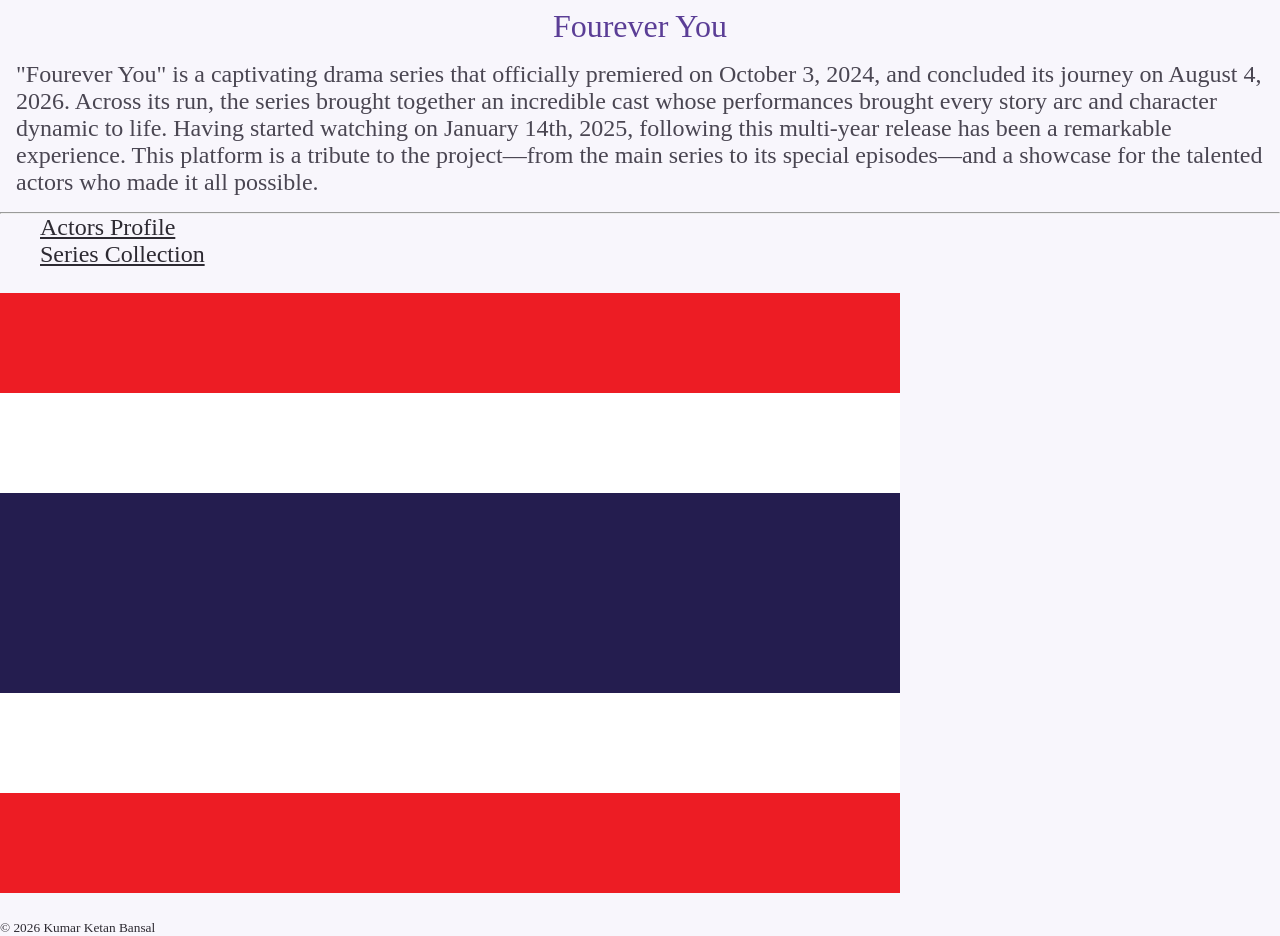
<file: index.html>
<!DOCTYPE html>
<html lang="en">
    <head>
        <meta charset="UTF-8">
        <title>Fourever You</title>
        <link rel="stylesheet" href="./style.css" />
        <style>
            h1 {
                border-top: 0.5rem solid #F8F6FC;
            }
        </style>
    </head>
    
    <body>
        <header><h1>Fourever You</h1></header>
        <p>"Fourever You" is a captivating drama series that officially premiered on October 3, 2024, 
           and concluded its journey on August 4, 2026. Across its run, the series brought together 
           an incredible cast whose performances brought every story arc and character dynamic to life. 
           Having started watching on January 14th, 2025, following this multi-year release has been a 
           remarkable experience. This platform is a tribute to the project—from the main series to its 
           special episodes—and a showcase for the talented actors who made it all possible.
        </p>
        <hr />
        <nav>
            <ul>
                <li><h2><a href="./profile.html">Actors Profile</a></h2></li>
                <li><h2><a href="./series.html">Series Collection</a></h2></li>
            </ul>
        </nav>
        <div class="flex-container">
            <div class="Magnolia"><div class="Red"><div class="White"><div class="Blue"></div></div></div></div>
        </div>
        <footer>
            <small>© 2026 Kumar Ketan Bansal</small>
        </footer>
    </body>
</html>

<!--<i> <input/> <kbd>-->
</file>
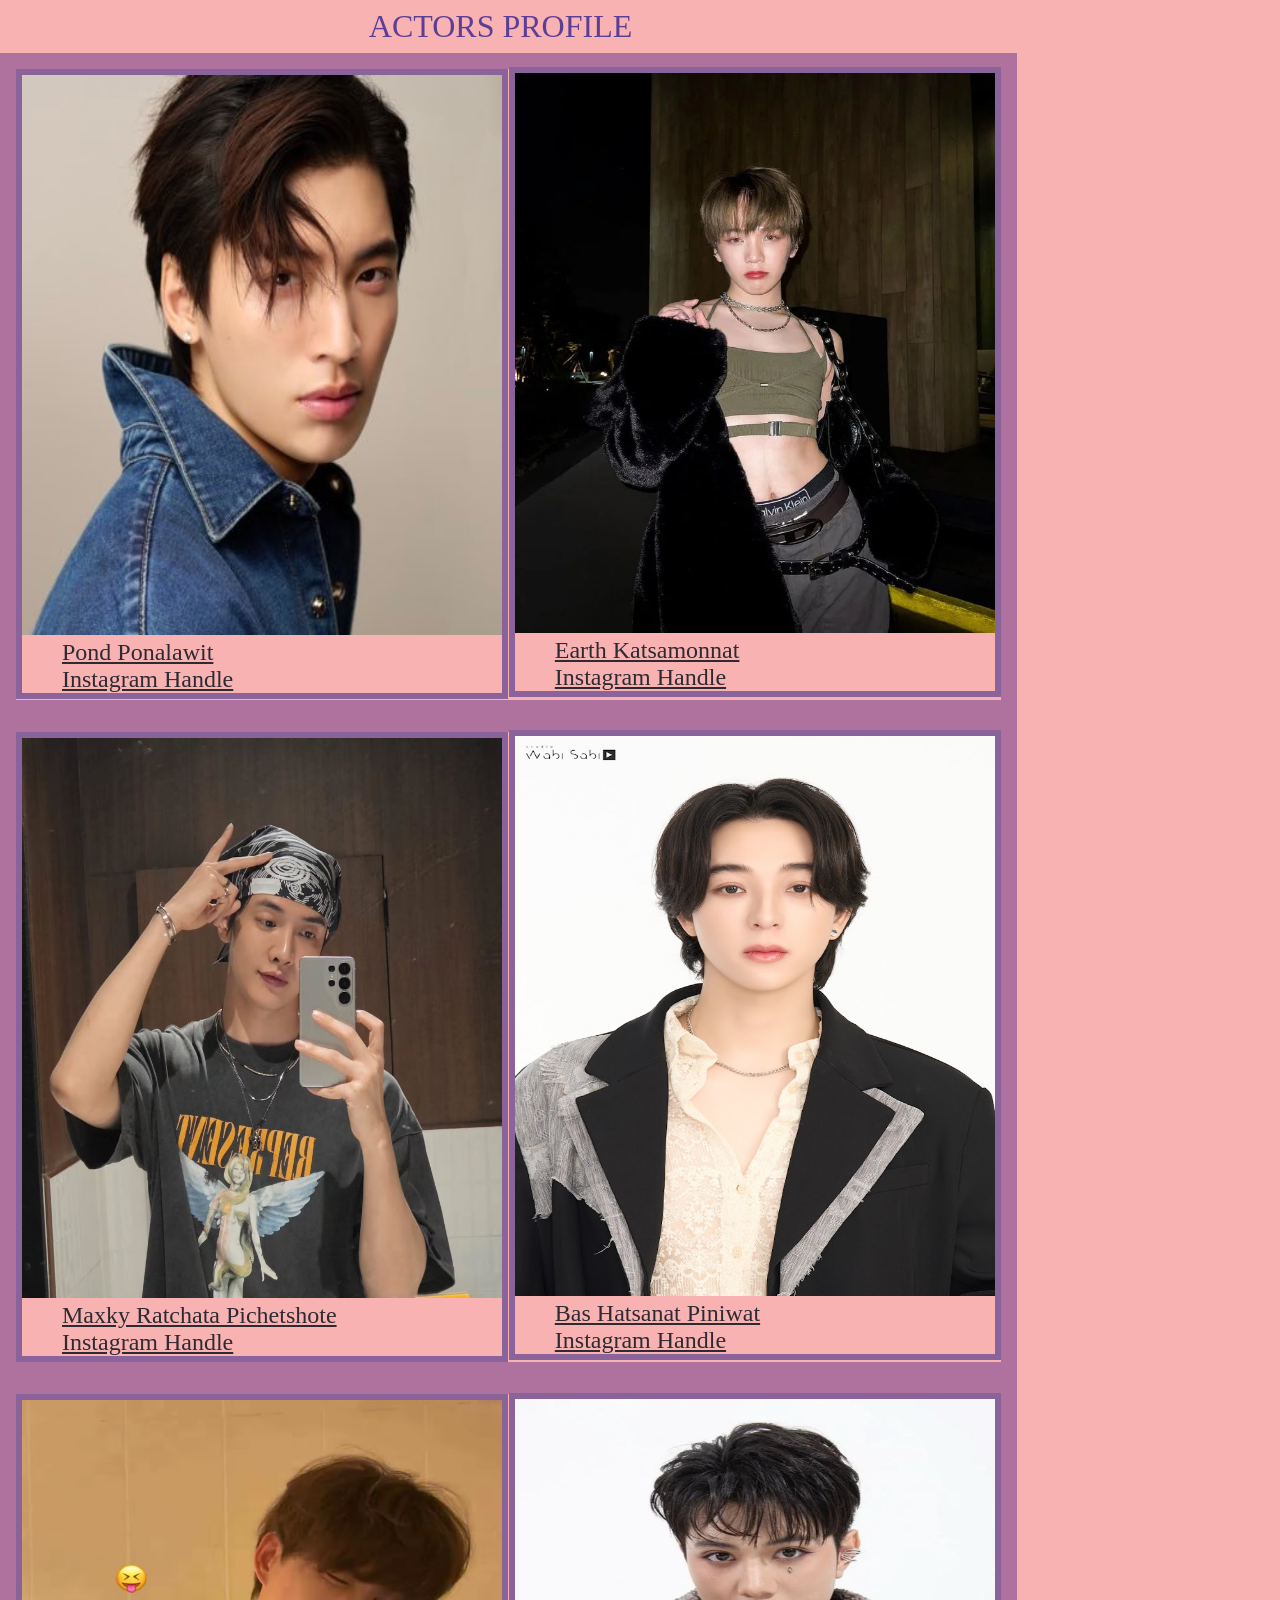
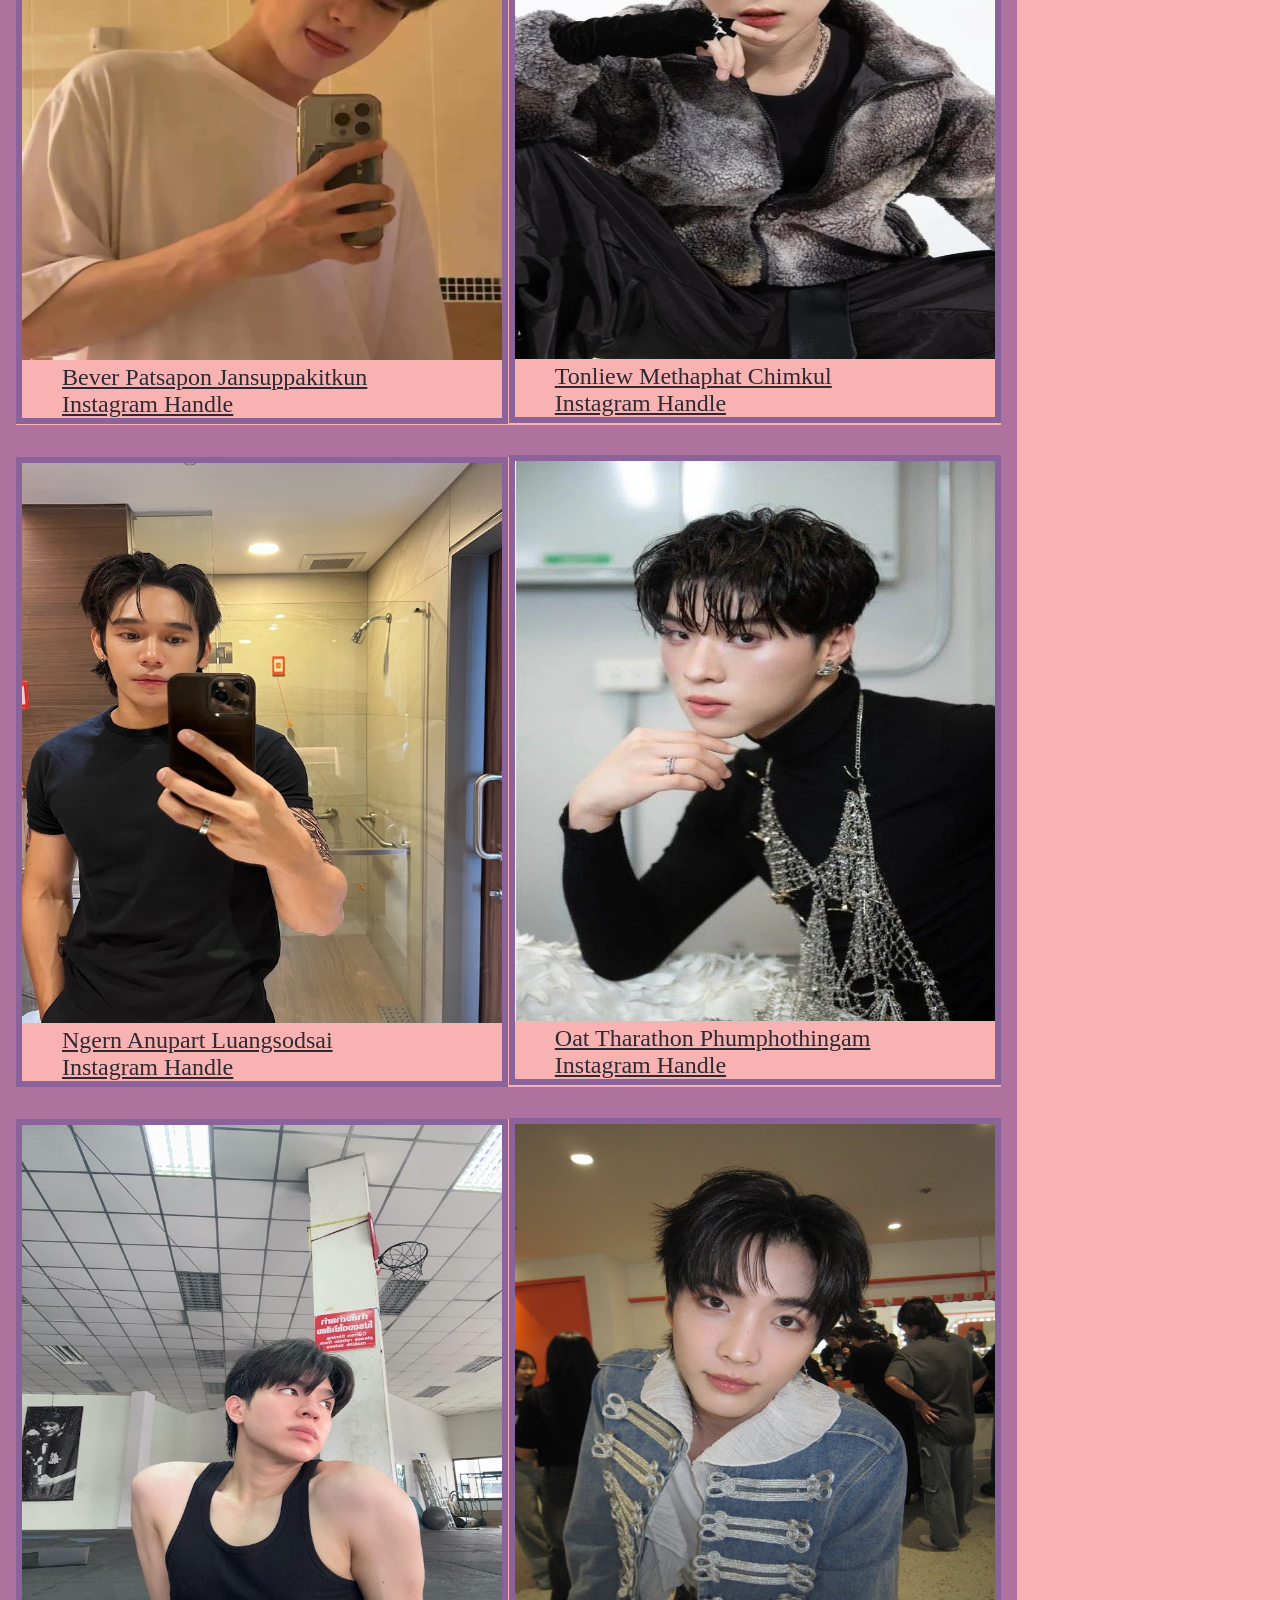
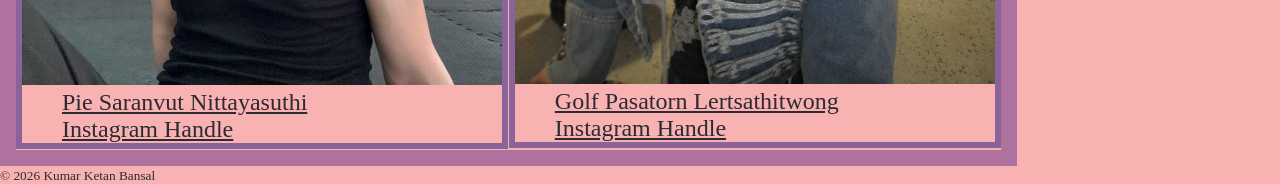
<file: profile.html>
<!DOCTYPE html>
<html lang="en">
    <head>
        <meta charset="UTF-8">
        <title>Actors Profile</title>
        <link rel="stylesheet" href="./style.css" />
        <style>
            * {
                background-color: #F8B2B2;
            }

            .Profile {
                border: 0.5rem solid #F8B2B2;
                position: relative;
                width: 985px;
            }
        </style>
    </head>

    <body>
        <div class="Profile">
            <header><h1 style="text-transform:uppercase;">Actors Profile</h1></header>
        </div>
        <div class="Couple">
            <div class="Actors top">
                <img src="./images/pond.jpg" alt="Pond Ponalawit" /><br />
                <ul>
                    <h2><a href="https://mydramalist.com/people/21988-ponlawit-ketprapakorn">Pond Ponalawit</a></h2>
                    <h2><a href="https://www.instagram.com/pondponlawit/?hl=en">Instagram Handle</a></h2>
                </ul>
            </div>
            <div class="Actors bottom">
                <img src="./images/earth.jpg" alt="Earth Katsamonnat" /><br />
                <ul>
                    <h2><a href="https://mydramalist.com/people/18179-earth-katsamonnat-namwirote">Earth Katsamonnat</a></h2>
                    <h2><a href="https://www.instagram.com/cooheart/?hl=en">Instagram Handle</a></h2>
                </ul>
            </div>
        </div>
        <div class="Couple">
            <div class="Actors top">
                <img src="./images/maxky.jpg" alt="Maxky Ratchata Pichetshote" /><br />
                <ul>
                    <h2><a href="https://mydramalist.com/people/83233-maxky-ratchata-pichetshote">Maxky Ratchata Pichetshote</a></h2>
                    <h2><a href="https://www.instagram.com/maxky_rp/">Instagram Handle</a></h2>
                </ul>
            </div>
            <div class="Actors bottom">
                <img src="./images/bas.jpg" alt="Bas Hatsanat Piniwat" /><br />
                <ul>
                    <h2><a href="https://mydramalist.com/people/14978-pinnirat-suradej">Bas Hatsanat Piniwat</a></h2>
                    <h2><a href="https://www.instagram.com/bbasjtr/">Instagram Handle</a></h2>
                </ul>
            </div>
        </div>
        <div class="Couple">
            <div class="Actors top">
                <img src="./images/bever.jpg" alt="Bever Patsapon Jansuppakitkun" /><br />
                <ul>
                    <h2><a href="https://mydramalist.com/people/42379-bever-patsapon-jansuppakitkun">Bever Patsapon Jansuppakitkun</a></h2>
                    <h2><a href="https://www.instagram.com/bbverpj/">Instagram Handle</a></h2>
                </ul>
            </div>
            <div class="Actors bottom">
                <img src="./images/ton.jpg" alt="Tonliew Methaphat Chimkul" /><br />
                <ul>
                    <h2><a href="https://mydramalist.com/people/67209-tonliew-ruttasart">Tonliew Methaphat Chimkul</a></h2>
                    <h2><a href="https://www.instagram.com/tonliew.mtp/">Instagram Handle</a></h2>
                </ul>
            </div>
        </div>
        <div class="Couple">
            <div class="Actors top">
                <img src="./images/ngern.jpg" alt="Ngern Anupart Luangsodsai" /><br />
                <ul>
                    <h2><a href="https://mydramalist.com/people/9318-luangsodsai-anupart">Ngern Anupart Luangsodsai</a></h2>
                    <h2><a href="https://www.instagram.com/ngernnn/">Instagram Handle</a></h2>
                </ul>
            </div>
            <div class="Actors bottom">
                <img src="./images/oat.jpg" alt="Oat Tharathon Phumphothingam" /><br />
                <ul>
                    <h2><a href="https://mydramalist.com/people/9744-phumphothingam-tharathon">Oat Tharathon Phumphothingam</a></h2>
                    <h2><a href="https://www.instagram.com/oattrt/">Instagram Handle</a></h2>
                </ul>
            </div>
        </div>
        <div class="Couple">
            <div class="Actors top">
                <img src="./images/pie.jpg" alt="Pie Saranvut Nittayasuthi" /><br />
                <ul>
                    <h2><a href="https://mydramalist.com/people/85087-pie-saranvut">Pie Saranvut Nittayasuthi</a></h2>
                    <h2><a href="https://www.instagram.com/pie_saran/">Instagram Handle</a></h2>
                </ul>
            </div>
            <div class="Actors bottom">
                <img src="./images/golf.jpg" alt="Golf Pasatorn Lertsathitwong" /><br />
                <ul>
                    <h2><a href="https://mydramalist.com/people/89051-golf-pasatorn-lertsathitwong">Golf Pasatorn Lertsathitwong</a></h2>
                    <h2><a href="https://www.instagram.com/golfpasatorn/">Instagram Handle</a></h2>
                </ul>
            </div>
        </div>
        <footer>
            <small>© 2026 Kumar Ketan Bansal</small>
        </footer>
    </body>
</html>
</file>
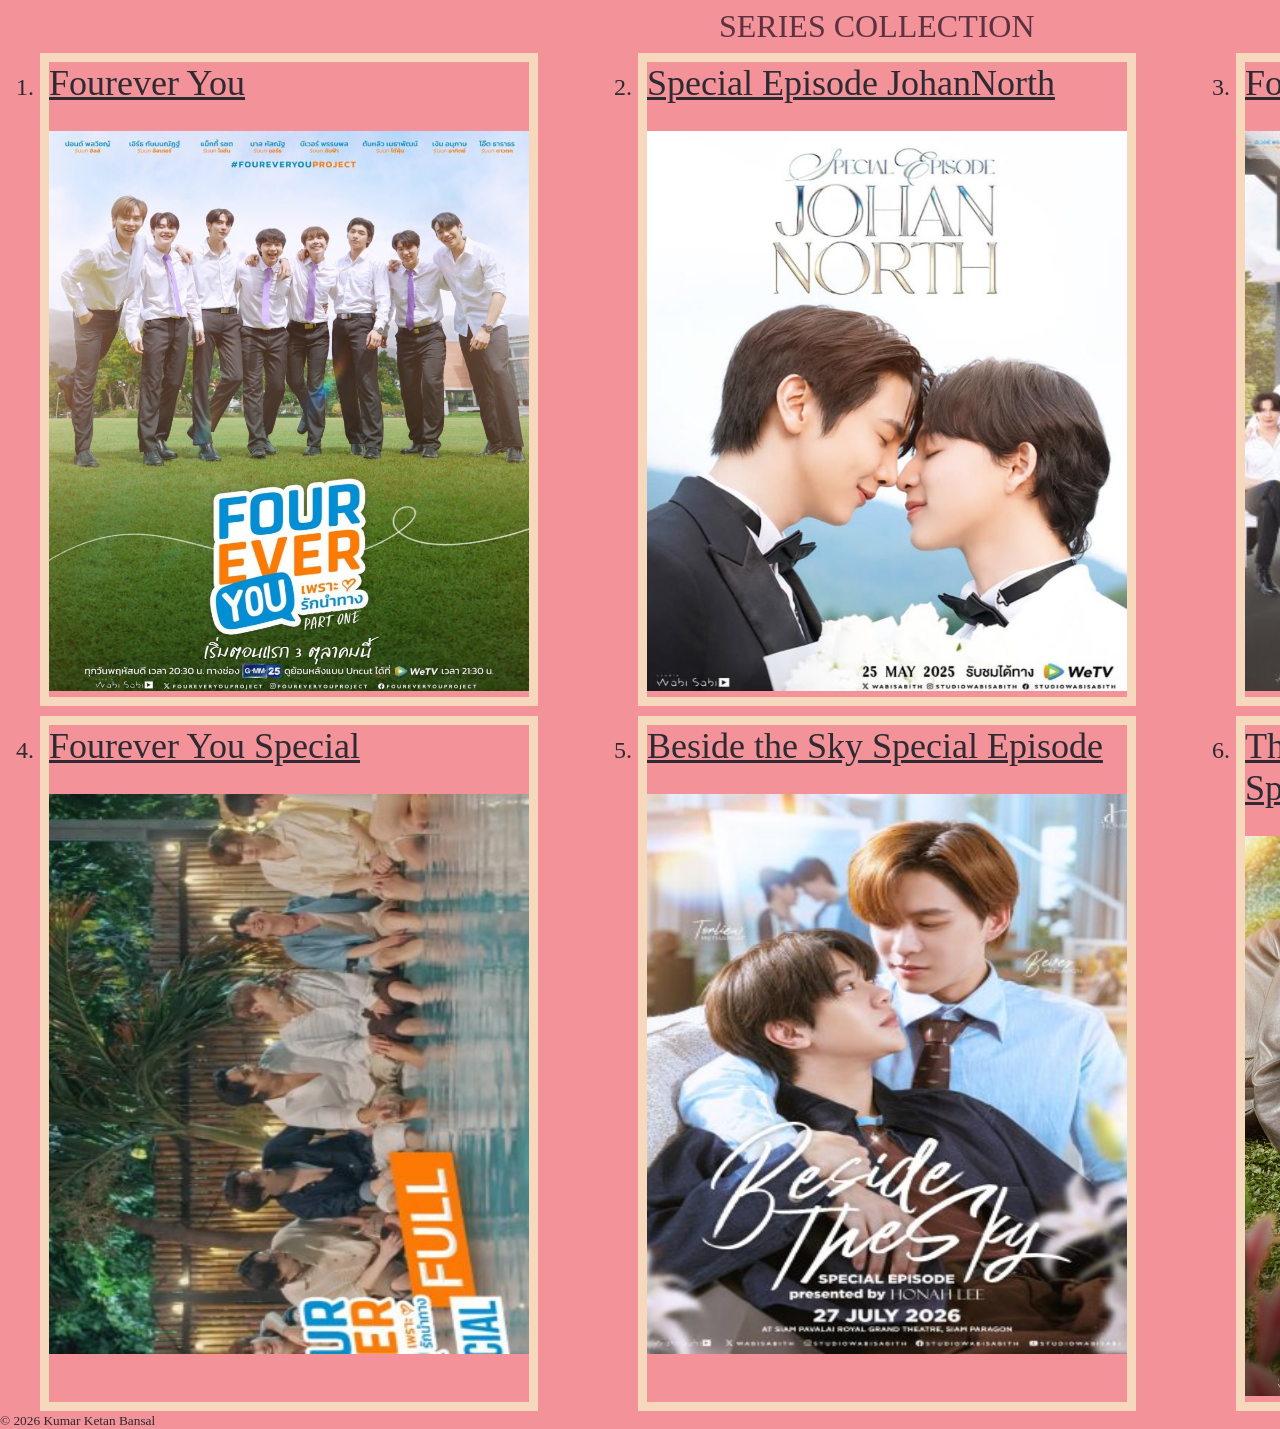
<file: series.html>
<!DOCTYPE html>
<html lang="en">
    <head>
        <meta charset="UTF-8">
        <title>Series Collection</title>
        <link rel="stylesheet" href="./style.css" />
        <style>
            * {
                background-color: #F39399;
            }

            h1 {
                color: #5D3140   
            }

            .Collection {
                border: 0.5rem solid #F39399;
                position: relative;
                width: 1737.6px;
            }
        </style>
    </head>

    <body>
        <div class="Collection">
            <header><h1 style="text-transform:uppercase;">Series Collection</h1></header>
        </div>
        <ol>
            <li class="series">
                <h2><a href="https://mydramalist.com/753493-fourever-you-project">Fourever You</a></h2><br />
                <img src="./images/fourever_you1.jpg" alt="Fourever You" />
            </li>
            <li class="series">
                <h2><a href="https://mydramalist.com/792220-special-episode-johannorth">Special Episode JohanNorth</a></h2><br />
                <img src="./images/johannorth_special.jpg" alt="Special Episode JohanNorth" />
            </li>
            <li class="series">
                <h2><a href="https://mydramalist.com/787712-fourever-you-season-2">Fourever You Part 2</a></h2><br />
                <img src="./images/fourever_you2.jpg" alt="Fourever You Part 2" />
            </li>
            <li class="series">
                <h2><a href="https://mydramalist.com/811664-fourever-you-special">Fourever You Special</a></h2><br />
                <img src="./images/fourever_you_special.jpg" alt="Fourever You Special" />
            </li>
            <li class="series">
                <h2><a href="https://mydramalist.com/811666-beside-the-sky-special-episode">Beside the Sky Special Episode</a></h2><br />
                <img src="./images/fahphoon_special.jpg" alt="Beside the Sky Special Episode" />
            </li>
            <li class="series">
                <h2><a href="https://mydramalist.com/811668-the-sun-from-another-star-special-episode">The Sun from Another Star Special Episode</a></h2><br />
                <img src="./images/arthitdao_special.jpg" alt="The Sun from Another Star Special Episode" />
            </li>
        </ol>
        <footer>
            <small>© 2026 Kumar Ketan Bansal</small>
        </footer>
    </body>
</html>
</file>
<file: style.css>
p {
    font-size: x-large;
    color: #4A4652;
    border: 1rem solid #F8F6FC;
}

h1 {
    color: #5B3E96;
    text-align: center;
}

* {
    background-color:#F8F6FC;
    color: #2D2A32;
    font-weight: normal;
    margin: 0%;
}

ul {
    list-style: none;
}

img {
    height: 35rem;
    width: 30rem;
}

.Couple {
    border: 1rem solid #AF719D;
    position: relative;
    height: 630.533px;
    width: 985px;
}

.Actors {
    border: 0.4rem solid #8B639B;
    width: 480px;
}

.bottom {
    position: relative;
    top: -631.533px;
    left: 492.8px;
}

ol {
    display: grid;
    grid-template-columns: 1fr 1fr 1fr;
    column-gap: 100px;
    row-gap: 10px;
}

.series {
    border: 0.6rem solid #F6D8BD;
    font-size: x-large;
    width: 480px;
}

.Magnolia {
    height: 650px;
    background-color: #F8F6FC;
    position: relative;
}

.Red {
    height: 600px;
    width: 900px;
    background-color: #ED1C24;
    position: absolute;
    top: 25px;
}

.White {
    height: 400px;
    width: 900px;
    background-color: white;
    position: absolute;
    top: 100px;
}

.Blue {
    height: 200px;
    width: 900px;
    background-color: #241D4F;
    position: absolute;
    top: 100px;
}
</file>
